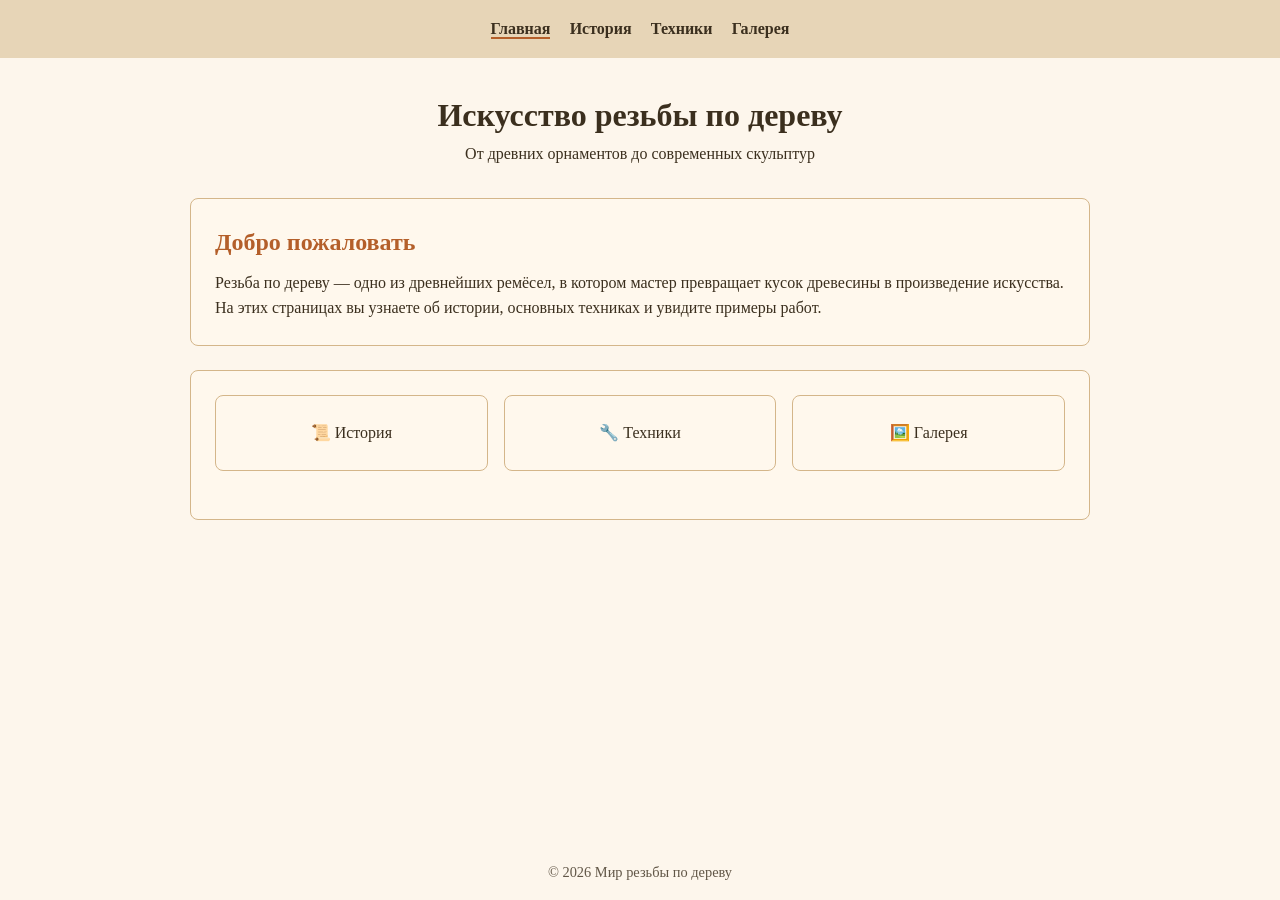
<file: index.html>
<!doctype html>
<html lang="ru">
<head>
    <meta charset="UTF-8">
    <meta name="viewport" content="width=device-width, initial-scale=1.0">
    <title>Резьба по дереву — Главная</title>
    <link rel="stylesheet" href="style.css">
</head>
<body>
    <nav>
        <ul>
            <li><a href="index.html" class="active">Главная</a></li>
            <li><a href="history.html">История</a></li>
            <li><a href="techniques.html">Техники</a></li>
            <li><a href="gallery.html">Галерея</a></li>
        </ul>
    </nav>

    <header>
        <h1>Искусство резьбы по дереву</h1>
        <p>От древних орнаментов до современных скульптур</p>
    </header>

    <main>
        <section>
            <h2>Добро пожаловать</h2>
            <p>Резьба по дереву — одно из древнейших ремёсел, в котором мастер превращает кусок древесины в произведение искусства. На этих страницах вы узнаете об истории, основных техниках и увидите примеры работ.</p>
        </section>
        <section class="quick-links">
            <a href="history.html" class="card">📜 История</a>
            <a href="techniques.html" class="card">🔧 Техники</a>
            <a href="gallery.html" class="card">🖼️ Галерея</a>
        </section>
    </main>

    <footer>
        <p>© 2026 Мир резьбы по дереву</p>
    </footer>
    <script src="script.js"></script>
</body>
</html>
</file>
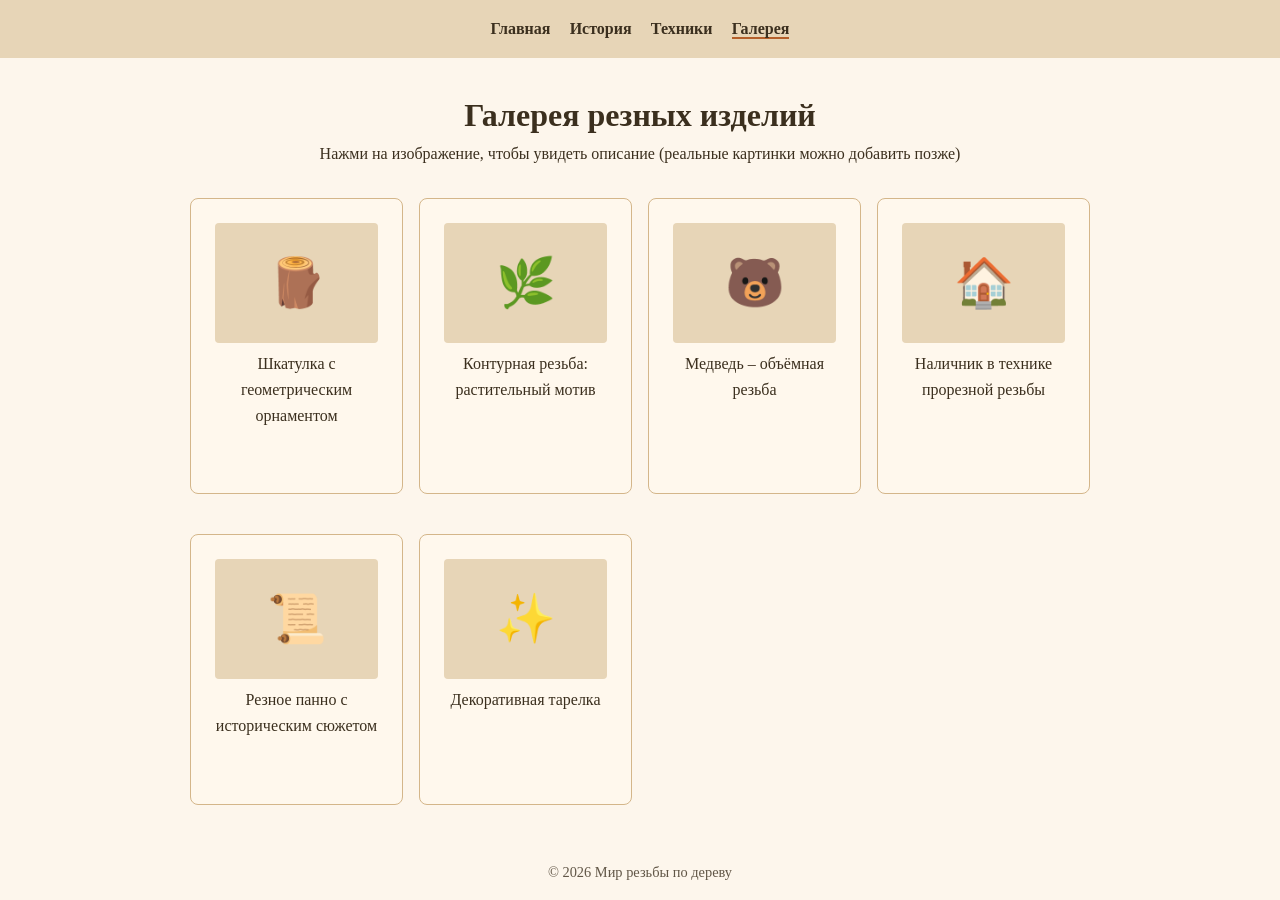
<file: gallery.html>
<!DOCTYPE html>
<html lang="ru">
<head>
    <meta charset="UTF-8">
    <meta name="viewport" content="width=device-width, initial-scale=1.0">
    <title>Галерея работ</title>
    <link rel="stylesheet" href="style.css">
</head>
<body>
    <nav>
        <ul>
            <li><a href="index.html">Главная</a></li>
            <li><a href="history.html">История</a></li>
            <li><a href="techniques.html">Техники</a></li>
            <li><a href="gallery.html" class="active">Галерея</a></li>
        </ul>
    </nav>

    <header>
        <h1>Галерея резных изделий</h1>
        <p>Нажми на изображение, чтобы увидеть описание (реальные картинки можно добавить позже)</p>
    </header>

    <main class="gallery-grid">
        <div class="gallery-item">
            <div class="img-placeholder">🪵</div>
            <p>Шкатулка с геометрическим орнаментом</p>
        </div>
        <div class="gallery-item">
            <div class="img-placeholder">🌿</div>
            <p>Контурная резьба: растительный мотив</p>
        </div>
        <div class="gallery-item">
            <div class="img-placeholder">🐻</div>
            <p>Медведь – объёмная резьба</p>
        </div>
        <div class="gallery-item">
            <div class="img-placeholder">🏠</div>
            <p>Наличник в технике прорезной резьбы</p>
        </div>
        <div class="gallery-item">
            <div class="img-placeholder">📜</div>
            <p>Резное панно с историческим сюжетом</p>
        </div>
        <div class="gallery-item">
            <div class="img-placeholder">✨</div>
            <p>Декоративная тарелка</p>
        </div>
    </main>

    <footer>
        <p>© 2026 Мир резьбы по дереву</p>
    </footer>
    <script src="script.js"></script>
</body>
</html>
</file>
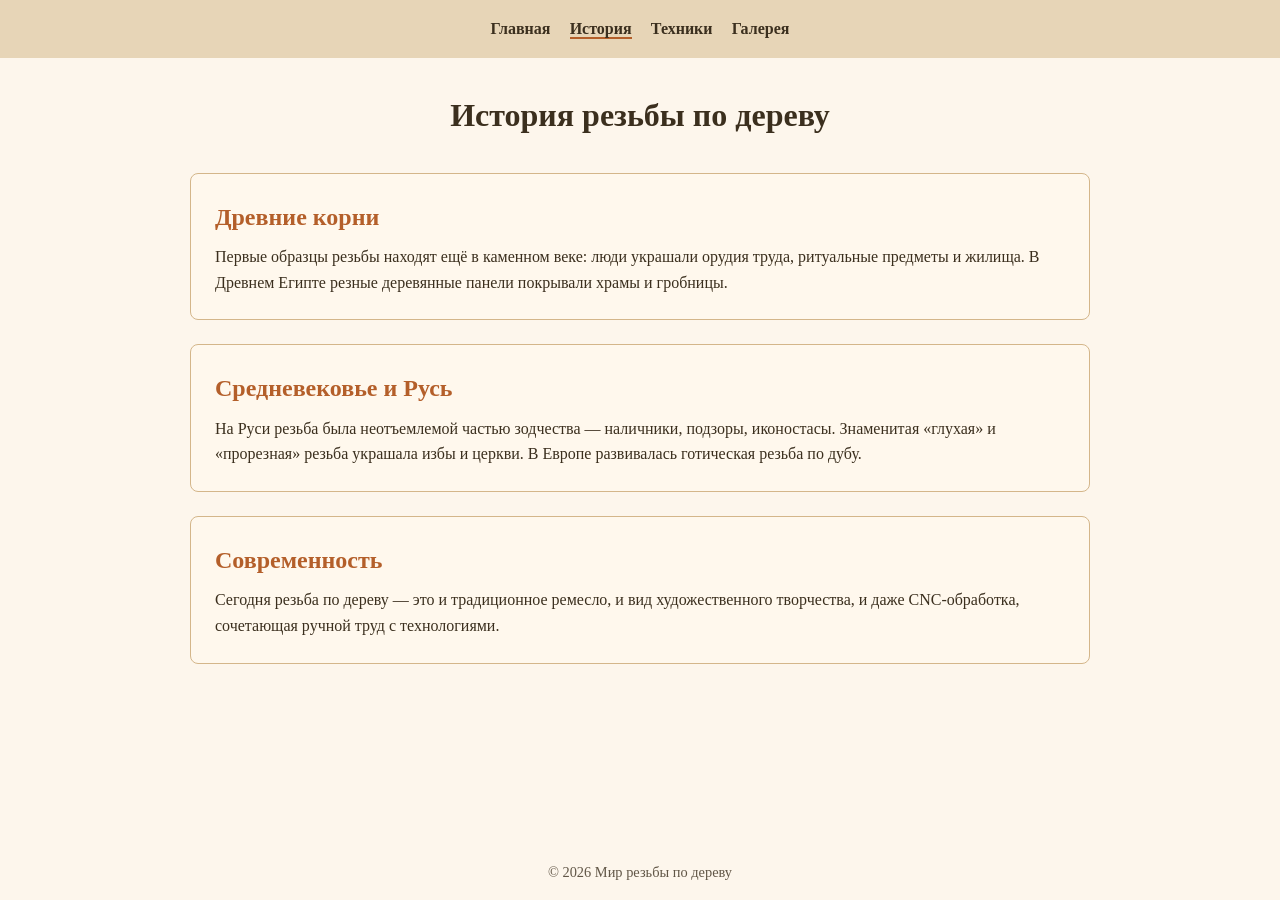
<file: history.html>
<!DOCTYPE html>
<html lang="ru">
<head>
    <meta charset="UTF-8">
    <meta name="viewport" content="width=device-width, initial-scale=1.0">
    <title>История резьбы по дереву</title>
    <link rel="stylesheet" href="style.css">
</head>
<body>
    <nav>
        <ul>
            <li><a href="index.html">Главная</a></li>
            <li><a href="history.html" class="active">История</a></li>
            <li><a href="techniques.html">Техники</a></li>
            <li><a href="gallery.html">Галерея</a></li>
        </ul>
    </nav>

    <header>
        <h1>История резьбы по дереву</h1>
    </header>

    <main>
        <section>
            <h2>Древние корни</h2>
            <p>Первые образцы резьбы находят ещё в каменном веке: люди украшали орудия труда, ритуальные предметы и жилища. В Древнем Египте резные деревянные панели покрывали храмы и гробницы.</p>
        </section>
        <section>
            <h2>Средневековье и Русь</h2>
            <p>На Руси резьба была неотъемлемой частью зодчества — наличники, подзоры, иконостасы. Знаменитая «глухая» и «прорезная» резьба украшала избы и церкви. В Европе развивалась готическая резьба по дубу.</p>
        </section>
        <section>
            <h2>Современность</h2>
            <p>Сегодня резьба по дереву — это и традиционное ремесло, и вид художественного творчества, и даже CNC-обработка, сочетающая ручной труд с технологиями.</p>
        </section>
    </main>

    <footer>
        <p>© 2026 Мир резьбы по дереву</p>
    </footer>
    <script src="script.js"></script>
</body>
</html>
</file>
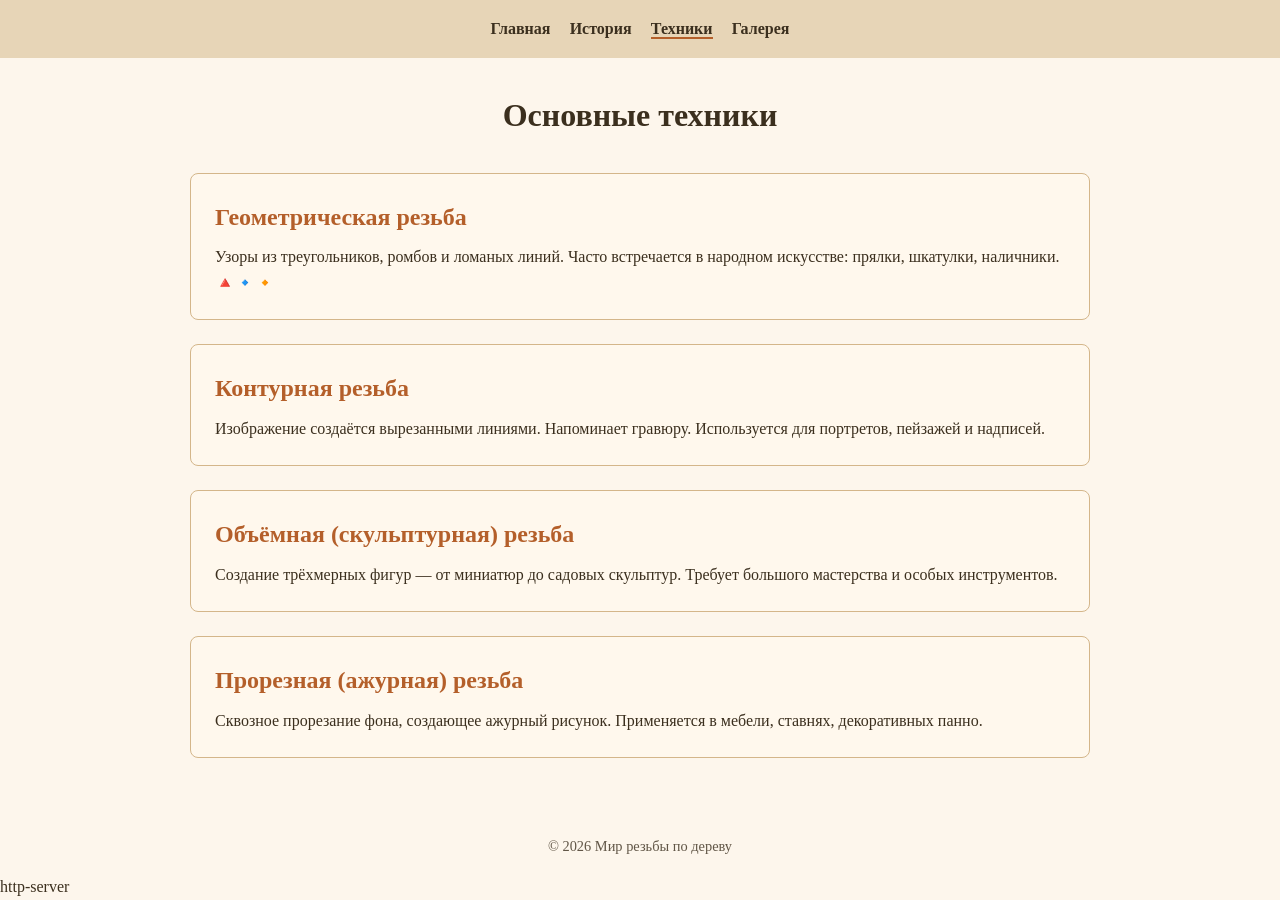
<file: techniques.html>
<!DOCTYPE html>
<html lang="ru">
<head>
    <meta charset="UTF-8">
    <meta name="viewport" content="width=device-width, initial-scale=1.0">
    <title>Техники резьбы</title>
    <link rel="stylesheet" href="style.css">
</head>
<body>
    <nav>
        <ul>
            <li><a href="index.html">Главная</a></li>
            <li><a href="history.html">История</a></li>
            <li><a href="techniques.html" class="active">Техники</a></li>
            <li><a href="gallery.html">Галерея</a></li>
        </ul>
    </nav>

    <header>
        <h1>Основные техники</h1>
    </header>

    <main>
        <section>
            <h2>Геометрическая резьба</h2>
            <p>Узоры из треугольников, ромбов и ломаных линий. Часто встречается в народном искусстве: прялки, шкатулки, наличники.</p>
            <div class="pattern">🔺🔹🔸</div>
        </section>
        <section>
            <h2>Контурная резьба</h2>
            <p>Изображение создаётся вырезанными линиями. Напоминает гравюру. Используется для портретов, пейзажей и надписей.</p>
        </section>
        <section>
            <h2>Объёмная (скульптурная) резьба</h2>
            <p>Создание трёхмерных фигур — от миниатюр до садовых скульптур. Требует большого мастерства и особых инструментов.</p>
        </section>
        <section>
            <h2>Прорезная (ажурная) резьба</h2>
            <p>Сквозное прорезание фона, создающее ажурный рисунок. Применяется в мебели, ставнях, декоративных панно.</p>
        </section>
    </main>

    <footer>
        <p>© 2026 Мир резьбы по дереву</p>
    </footer>
    <script src="script.js"></script>
</body>
</html>http-server
</file>
<file: style.css>
/* Базовый сброс */
body, h1, h2, p, ul, li {
    margin: 0;
    padding: 0;
}
body {
    font-family: Georgia, serif;
    background: #fdf6ec;
    color: #3b2f1e;
    line-height: 1.6;
    display: flex;
    flex-direction: column;
    min-height: 100vh;
}

/* Навигация */
nav {
    background: #e7d5b7;
    padding: 1rem;
    display: flex;
    justify-content: center; /* кнопку темы убрали, меню по центру */
    flex-wrap: wrap;
}
nav ul {
    list-style: none;
    display: flex;
    gap: 1.2rem;
}
nav a {
    text-decoration: none;
    color: #3b2f1e;
    font-weight: bold;
    border-bottom: 2px solid transparent;
}
nav a.active,
nav a:hover {
    border-bottom-color: #b45f2a;
}

/* Шапка */
header {
    text-align: center;
    padding: 2rem 1rem 1rem;
}
header h1 {
    font-size: 2rem;
}

/* Основная область */
main {
    flex: 1;
    max-width: 900px;
    margin: 0 auto;
    padding: 1rem;
    width: 100%;
}

/* Блоки-карточки */
section,
.card,
.gallery-item {
    background: #fff8ed;
    border: 1px solid #d4b68a;
    border-radius: 8px;
    padding: 1.5rem;
    margin-bottom: 1.5rem;
}
h2 {
    color: #b45f2a;
    margin-bottom: 0.5rem;
}

/* Быстрые ссылки (главная) */
.quick-links {
    display: flex;
    gap: 1rem;
    flex-wrap: wrap;
    justify-content: center;
}
.card {
    text-decoration: none;
    color: inherit;
    text-align: center;
    flex: 1 1 150px;
    transition: transform 0.2s;
}
.card:hover {
    transform: translateY(-3px);
}

/* Галерея */
.gallery-grid {
    display: grid;
    grid-template-columns: repeat(auto-fit, minmax(200px, 1fr));
    gap: 1rem;
}
.gallery-item {
    text-align: center;
}
.img-placeholder {
    font-size: 3rem;
    background: #e7d5b7;
    height: 120px;
    display: flex;
    align-items: center;
    justify-content: center;
    border-radius: 4px;
    margin-bottom: 0.5rem;
}

/* Подвал */
footer {
    text-align: center;
    padding: 1rem;
    font-size: 0.9rem;
    opacity: 0.8;
}
</file>
